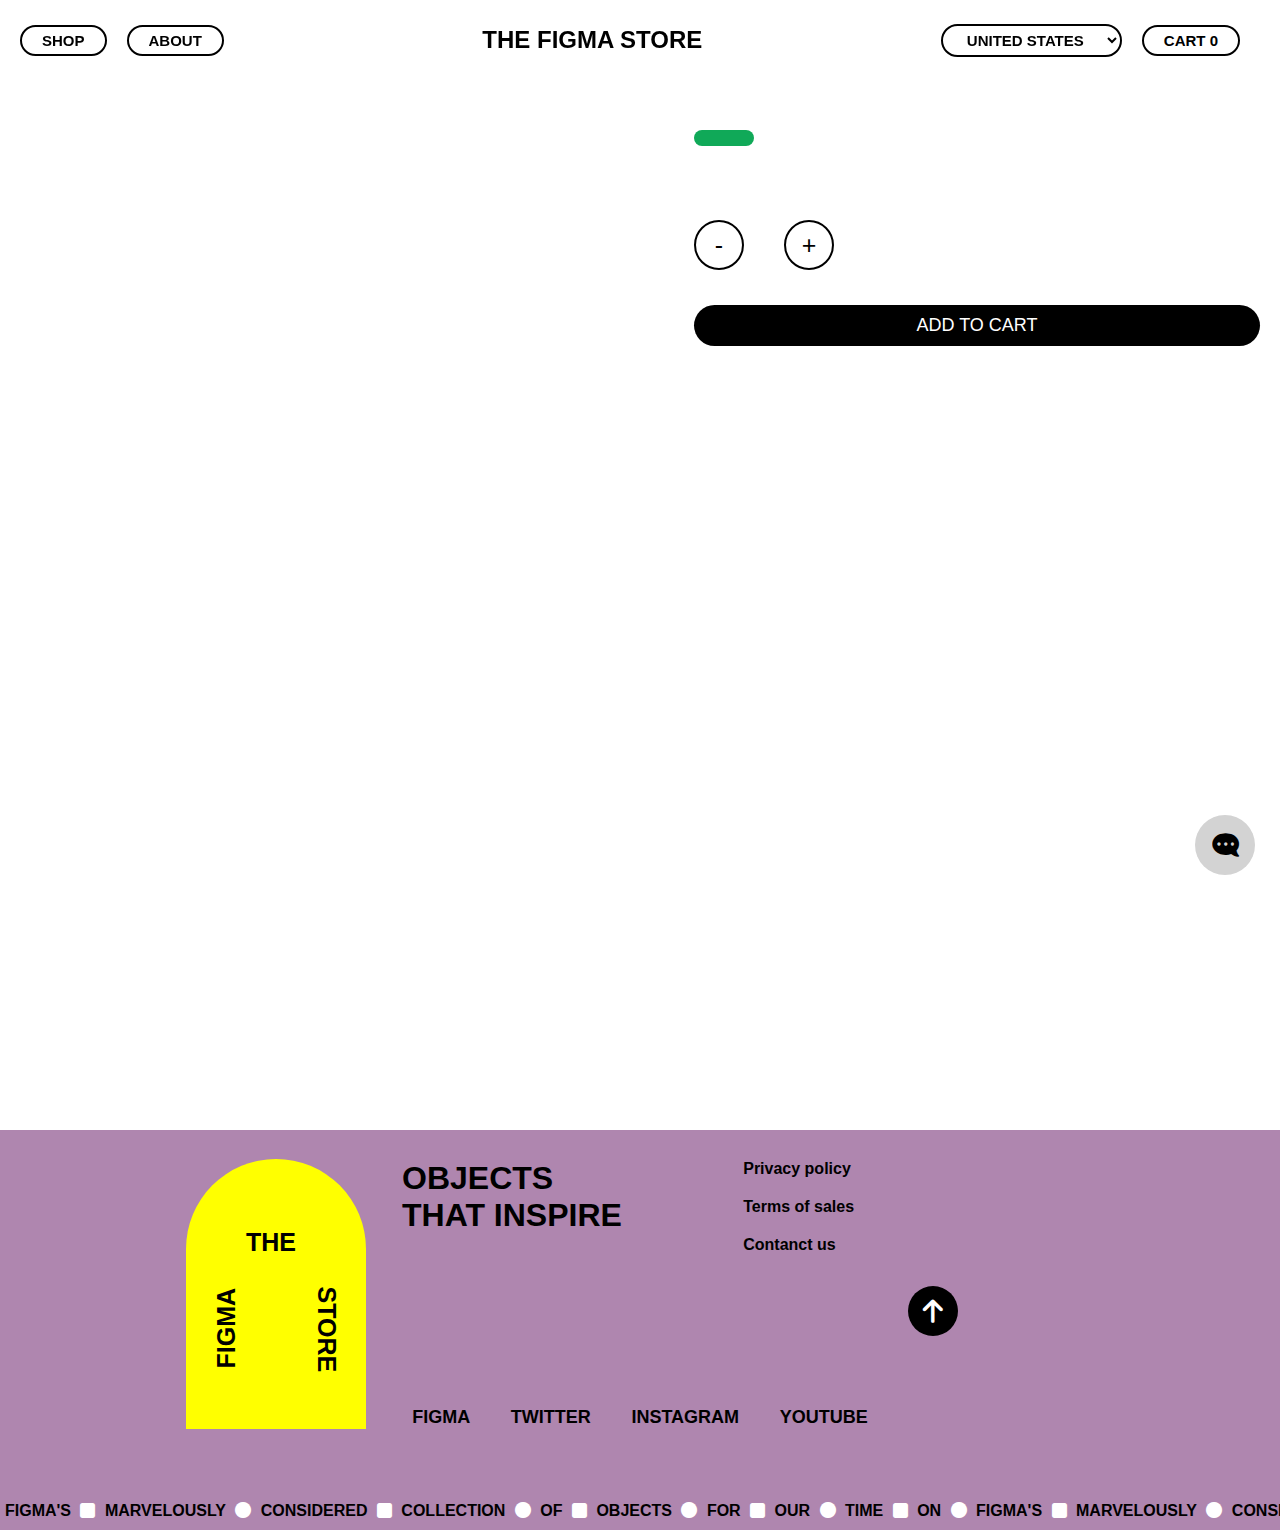
<file: singleProduct.html>
<!DOCTYPE html>
<html>
    <head>
        <title>SinglProduct Page</title>
        <link rel="stylesheet" href="https://cdnjs.cloudflare.com/ajax/libs/font-awesome/6.7.2/css/all.min.css" integrity="sha512-Evv84Mr4kqVGRNSgIGL/F/aIDqQb7xQ2vcrdIwxfjThSH8CSR7PBEakCr51Ck+w+/U6swU2Im1vVX0SVk9ABhg==" crossorigin="anonymous" referrerpolicy="no-referrer" />
        <link rel="stylesheet" href="./styles/singleProduct.css">
    </head>
    <body>
        <div class="topbar">
            <div class="left_section">
                <button class="button_topbar">SHOP</button>
                <button class="button_topbar">ABOUT</button>
                <div class="search_icon"></div>
            </div>
            <div class="middle_section">
                <h2>THE FIGMA STORE</h2>
            </div>
            <div class="right_section">
                <div class="profile_icon"></div>
                <select class="button_topbar">
                    <option selected value="1">UNITED STATES</option>
                    <option value="2">INDIA</option>
                    <option value="3">CHINA</option>
                    <option value="4">RUSSIA</option>
                </select>
                <button class="button_topbar">CART 0</button>
            </div>
        </div>

        <div class="box_product_container">
            <div class="box_small_images"></div>
            <div class="box_product_thumbnail"></div>
            <div class="box_product_details">
                <div>
                    <p class="component_name"></p>
                </div>
                <p class="product_name"></p>
                <div class="box_quantity">
                    <button class="js-subtract">-</button>
                    <p class="js-show-quantity"></p>
                    <button class="js-add">+</button>
                </div>
                <button class="button_cart">ADD TO CART</button>
                <p class="product_description"></p>
            </div>
        </div>

        <div class="footer">
            <div class="box_sub_footer">
                <div class="box_logo">
                    <div class="circle">
                        <div class="square">
                            <p class="text_1">FIGMA</p>
                            <p class="text_2">THE</p>
                            <p class="text_3">STORE</p>
                        </div>
                    </div>
                </div>
                <div class="box_footer_details">
                    <div class="footer_details">
                        <div class="box_tagLine">
                            <h1>OBJECTS<br>THAT INSPIRE</br1></h1>
                        </div>
                        <div class="box_legal">
                            <p>Privacy policy</p>
                            <p>Terms of sales</p>
                            <p>Contanct us</p>
                        </div>
                    </div>
                    <div class="box_media">
                        <p>FIGMA</p>
                        <p>TWITTER</p>
                        <p>INSTAGRAM</p>
                        <p>YOUTUBE</p>
                    </div>
                </div>
                <div class="box_up_button">
                    <button class="up_button">
                        <i class="fa-solid fa-arrow-up fa-2xl" style="color: #ffffff;"></i>
                    </button>
                </div>
            </div>

            <div class="slide_bar">
                <div class="slide_bar_elements">
                    <p>FIGMA'S</p>
                    <i class="fa-solid fa-stop fa-lg" style="color: #ffffff;"></i>
                    <p>MARVELOUSLY</p>
                    <i class="fa-solid fa-circle" style="color: #ffffff;"></i>
                    <p>CONSIDERED</p>
                    <i class="fa-solid fa-stop fa-lg" style="color: #ffffff;"></i>
                    <p>COLLECTION</p>
                    <i class="fa-solid fa-circle" style="color: #ffffff;"></i>
                    <p>OF</p>
                    <i class="fa-solid fa-stop fa-lg" style="color: #ffffff;"></i>
                    <p>OBJECTS</p>
                    <i class="fa-solid fa-circle" style="color: #ffffff;"></i>
                    <p>FOR</p>
                    <i class="fa-solid fa-stop fa-lg" style="color: #ffffff;"></i>
                    <p>OUR</p>
                    <i class="fa-solid fa-circle" style="color: #ffffff;"></i>
                    <p>TIME</p>
                    <i class="fa-solid fa-stop fa-lg" style="color: #ffffff;"></i>
                    <p>ON</p>
                    <i class="fa-solid fa-circle" style="color: #ffffff;"></i>
                </div>
                <div class="slide_bar_elements">
                    <p>FIGMA'S</p>
                    <i class="fa-solid fa-stop fa-lg" style="color: #ffffff;"></i>
                    <p>MARVELOUSLY</p>
                    <i class="fa-solid fa-circle" style="color: #ffffff;"></i>
                    <p>CONSIDERED</p>
                    <i class="fa-solid fa-stop fa-lg" style="color: #ffffff;"></i>
                    <p>COLLECTION</p>
                    <i class="fa-solid fa-circle" style="color: #ffffff;"></i>
                    <p>OF</p>
                    <i class="fa-solid fa-stop fa-lg" style="color: #ffffff;"></i>
                    <p>OBJECTS</p>
                    <i class="fa-solid fa-circle" style="color: #ffffff;"></i>
                    <p>FOR</p>
                    <i class="fa-solid fa-stop fa-lg" style="color: #ffffff;"></i>
                    <p>OUR</p>
                    <i class="fa-solid fa-circle" style="color: #ffffff;"></i>
                    <p>TIME</p>
                    <i class="fa-solid fa-stop fa-lg" style="color: #ffffff;"></i>
                    <p>ON</p>
                    <i class="fa-solid fa-circle" style="color: #ffffff;"></i>
                </div>
                <div class="slide_bar_elements">
                    <p>FIGMA'S</p>
                    <i class="fa-solid fa-stop fa-lg" style="color: #ffffff;"></i>
                    <p>MARVELOUSLY</p>
                    <i class="fa-solid fa-circle" style="color: #ffffff;"></i>
                    <p>CONSIDERED</p>
                    <i class="fa-solid fa-stop fa-lg" style="color: #ffffff;"></i>
                    <p>COLLECTION</p>
                    <i class="fa-solid fa-circle" style="color: #ffffff;"></i>
                    <p>OF</p>
                    <i class="fa-solid fa-stop fa-lg" style="color: #ffffff;"></i>
                    <p>OBJECTS</p>
                    <i class="fa-solid fa-circle" style="color: #ffffff;"></i>
                    <p>FOR</p>
                    <i class="fa-solid fa-stop fa-lg" style="color: #ffffff;"></i>
                    <p>OUR</p>
                    <i class="fa-solid fa-circle" style="color: #ffffff;"></i>
                    <p>TIME</p>
                    <i class="fa-solid fa-stop fa-lg" style="color: #ffffff;"></i>
                    <p>ON</p>
                    <i class="fa-solid fa-circle" style="color: #ffffff;"></i>
                </div>
            </div>
        </div>
        <button class="box_message_icon">
            <i class="fa-solid fa-comment-dots fa-flip-horizontal fa-2xl" style="color: #000000;"></i>
        </button>
        <script type="module" src="./scripts/singleProduct.js"></script>
    </body>
</html>
</file>
<file: styles/singleProduct.css>
* {
    padding : 0px;
    margin : 0px;
    font-family: Arial;
}

.topbar {
    display: flex;
    flex-direction: row;
    position: fixed;
    top: 0;
    left: 0;
    right: 0;
    height: 80px;
    background-color: rgba(255, 255, 255, 0.9);
}

.left_section {
    display: flex;
    align-items: center;
    margin-left: 20px;
}

.middle_section {
    display: flex;
    flex: 1;
    align-items: center;
    justify-content: center;
    
}

.right_section {
    display: flex;
    align-items: center;
    margin-right: 20px;
}

.button_topbar {
    padding: 5px 20px;
    margin-right: 20px;
    font-size: 15px;
    color: black;
    background-color: white;
    border: solid black 2px;
    border-radius: 50px;
    font-weight: bold;
    cursor: pointer;
}

.button_topbar:hover {
    color: white;
    background-color: black;
}

.category_name {
    margin-top: 130px;
    margin-bottom: 30px;
    margin : 130px 50px 30px 50px;
}

.box_product_container {
    display: flex;
    flex-direction: row;
    gap: 20px;
    height: 800px;
    margin: 130px 20px 200px 20px;
}

.box_small_images {
    display: flex;
    flex-direction: column;
    gap: 20px;
    flex: 8%;
}

.small_images {
    width: 100%;
    height: 100px;
    border-radius: 10px;
    cursor: pointer;
}

.small_images_clicked {
    border: solid 2px black;
}

.box_product_thumbnail {
    flex: 48%;
}

.product_thumbnail {
    width: 100%;
    height: 800px;
    border-radius: 50px;
}

.box_product_details {
    display: flex;
    flex-direction: column;
    gap: 35px;
    flex: 50%;
}

.component_name {
    display: inline-block;
    background-color: #10a958;
    color: black;
    font-weight: bold;
    padding: 8px 30px;
    border-radius: 50px;
}

.product_name {
    font-size: 35px;
    font-weight: bold;
}

.product_description {
    font-size: 18px;
}

.button_cart {
    background-color: black;
    color: white;
    font-size: 18px;
    border: none;
    border-radius: 50px;
    padding: 10px 50px;
    width: 100%;
    cursor: pointer;
}

.button_sold_out {
    background-color: gray;
    color: white;
    cursor: not-allowed;
}

.box_quantity {
    display: flex;
    flex-direction: row;
    gap: 20px;
    align-items: center;
}

.box_quantity button {
    background-color: white;
    color: black;
    font-size: 25px;
    width: 50px;
    height: 50px;
    border: solid 2px black;
    border-radius: 25px;
    cursor: pointer;
}

.box_quantity button:hover {
    background-color: black;
    color: white;
}

.box_quantity p {
    font-size: 22px;
}

.footer {
    display: flex;
    position: absolute;
    flex-direction: column;
    background-color: rgb(175, 134, 175);
    width: 100%;
    height: 400px;
}

.box_sub_footer {
    flex : 1;
    display : flex;
    flex-direction: row;
    gap: 20px;
}

.box_logo {
    flex: 30%;
    height: 100%;
}

.circle {
    position: relative;
    height: 180px;
    width: 180px;
    border-radius: 90px;
    background-color: yellow;
    left: 50%;
    top: 8%;
}

.square {
    position: relative;
    height: 180px;
    width: 180px;
    background-color: yellow;
    top: 90px;
}

.square p {
    position: relative;
    font-size: 25px;
    font-weight: bold;
}

.text_1 {
    top: 15px;
    left: -50px;
    transform: rotate(-90deg);
}

.text_2 {
    top: -50px;
    left: 60px;
}

.text_3 {
    top: 55px;
    right: -50px;
    transform: rotate(90deg);
}

.box_footer_details {
    flex: 40%;
    display: flex;
    flex-direction: column;
    height: 100%;
    gap: 20px;
}

.footer_details {
    flex: 75%;
    display: flex;
    flex-direction: row;
    gap: 20px;
}

.box_tagLine {
    flex: 70%;
    height: 100%;
    padding: 30px 10px;
}

.box_legal {
    flex: 30%;
    display: flex;
    flex-direction: column;
    padding: 30px 20px;
    gap: 20px;
    height: 60%;
    font-weight: bold;
}

.box_media p {
    display: inline-block;
    font-weight: bold;
    font-size: 18px;
}

.box_media {
    flex: 25%;
    display: flex;
    flex-direction: row;
    justify-content: space-around;   
}

.box_up_button {
    display: flex;
    align-items: center;
    flex: 30%;
    height: 100%;
}

.up_button {
    background-color: black;
    border: none;
    height: 50px;
    width: 50px;
    border-radius: 25px;
}

@keyframes slide {
    from {transform: translateX(0);}
    to {transform: translateX(-100%);}
}

.slide_bar {
    overflow: hidden;
    padding: 10px 0px;
    white-space: nowrap;
}

.slide_bar_elements p {
    display: inline;
    margin: 0px 5px;
}

.slide_bar_elements {
    display: inline-block;
    font-weight: bold;
    animation: 8s slide infinite linear;
}

.box_message_icon {
    display: flex;
    position: fixed;
    bottom: 25px;
    right: 25px;
    background-color: lightgray;
    width: 60px;
    height: 60px;
    border: none;
    border-radius: 30px;
    align-items: center;
    justify-content: center;
    cursor: pointer;
}
</file>
